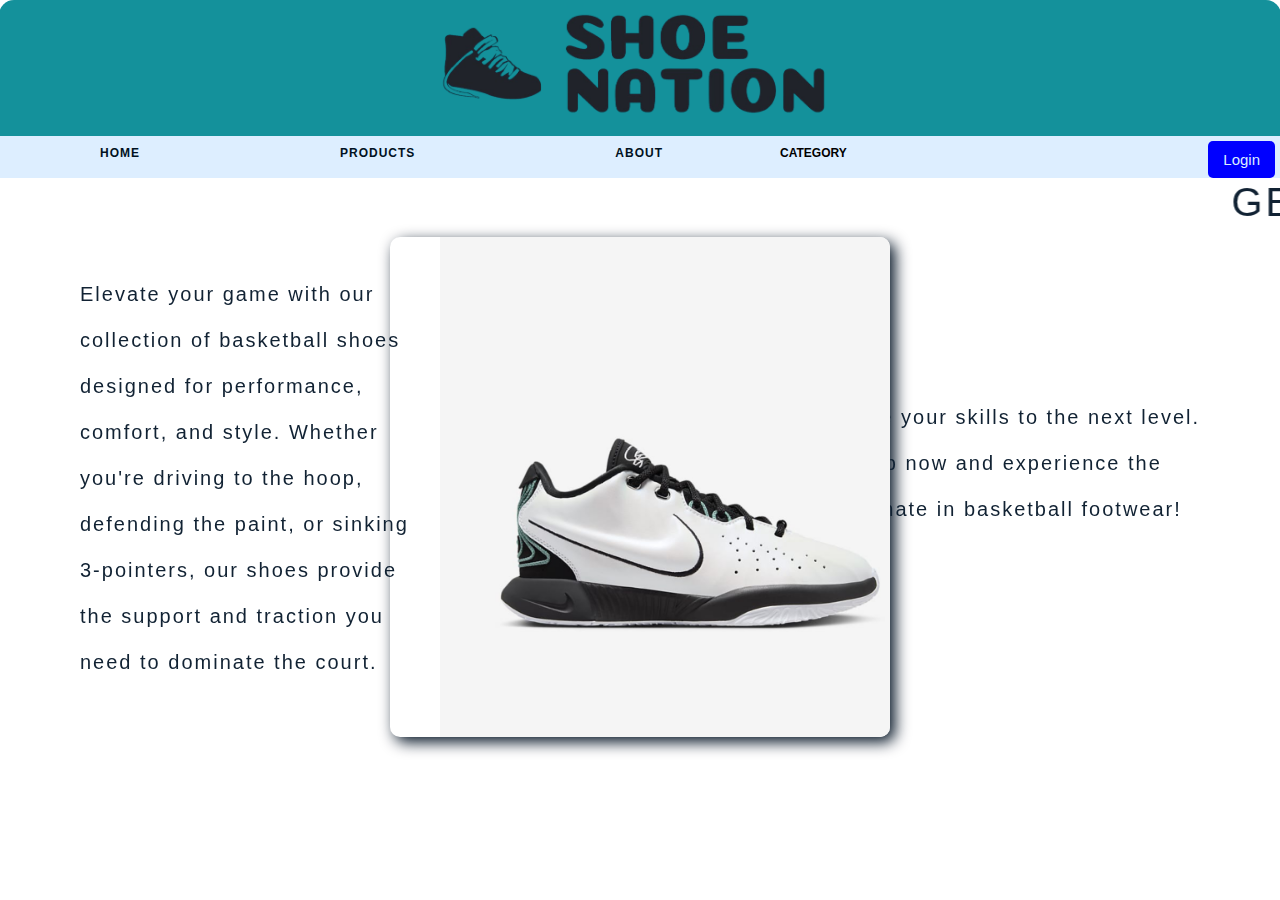
<file: index.html>
<!DOCTYPE html>
 <html lang="en">
 <head>
    <link rel="stylesheet" type="text/css" href="lab6.css">
    <title>Main</title>
 </head>
 <body>
    <div class="header">
        <div class="logo"><img src="Messenger_creation_E6A17D8A-9731-44AB-9A6C-EBCFFADF1AB1-removebg-preview.png" height="130px" ></div>
    </div>
    <div class="topnav">
        <a href="home.html">HOME</a>
        <a href="1.html">PRODUCTS</a>
        <a href="About.html">ABOUT</a>
        <div class="dropdown">
          <button class="dropbtn">CATEGORY
          <i class="fafa-caret-down"></i></button>
        <div class="dropdown-content">
          <a href="fashionshoe.html">SNEAKERS</a>
          <a href="basketballshoe.html">SPORTS SHOE</a>
        </div>
        </div>
        <label for="modal-toggle" class="open-modal">Login</label>
        <input type="checkbox" id="modal-toggle" class="modal-toggle">
        <div class="modal">
          <div class="modal-content">
            <center>
              <label for="modal-toggle" class="close">&times;</label>
              <h2>Log-in Form</h2>
              <form>
                <input type="text" id="username" name="username" required><br>
                <label for="username">Username</label><br><br><br>
                <input type="password" id="password" name="password" required><br>
                <label for="password">Password</label><br><br><br>
                <button type="submit">Submit</button><br>
                <button type="submitt" onclick="window.location.href='register.html'" style="float: right;">Register here!</button>
              </form>
            </div>
          </center>
          </div>
      </div><marquee><p class="manok">Gear up for every stride</p></marquee>
      <p class="l">Elevate your game with our<br><br>collection of basketball shoes<br><br>designed for performance,<br><br>comfort, and style. Whether<br><br>you're driving to the hoop,<br><br>defending the paint, or sinking<br><br>3-pointers, our shoes provide<br><br>the support and traction you<br><br>need to dominate the court.</p>
      <p class="r">Take your skills to the next level.<br><br>Shop now and experience the<br><br>ultimate in basketball footwear!</p>
    <div id="outerbox">
        <div id="slidebox">
            <image src="pic1.png"/>
            <image src="pic2.png"/>
            <image src="pic3.png"/>
            <image src="pic4.png"/>
            <image src="pic5.png"/>
            <image src="pic6.png"/>
            <image src="pic7.png"/>
            <image src="pic8.png"/>
            <image src="pic19.jpg"/>
            <image src="pic27.jpg"/>
        </div>
    </div>
 </body>
 </html>
</file>
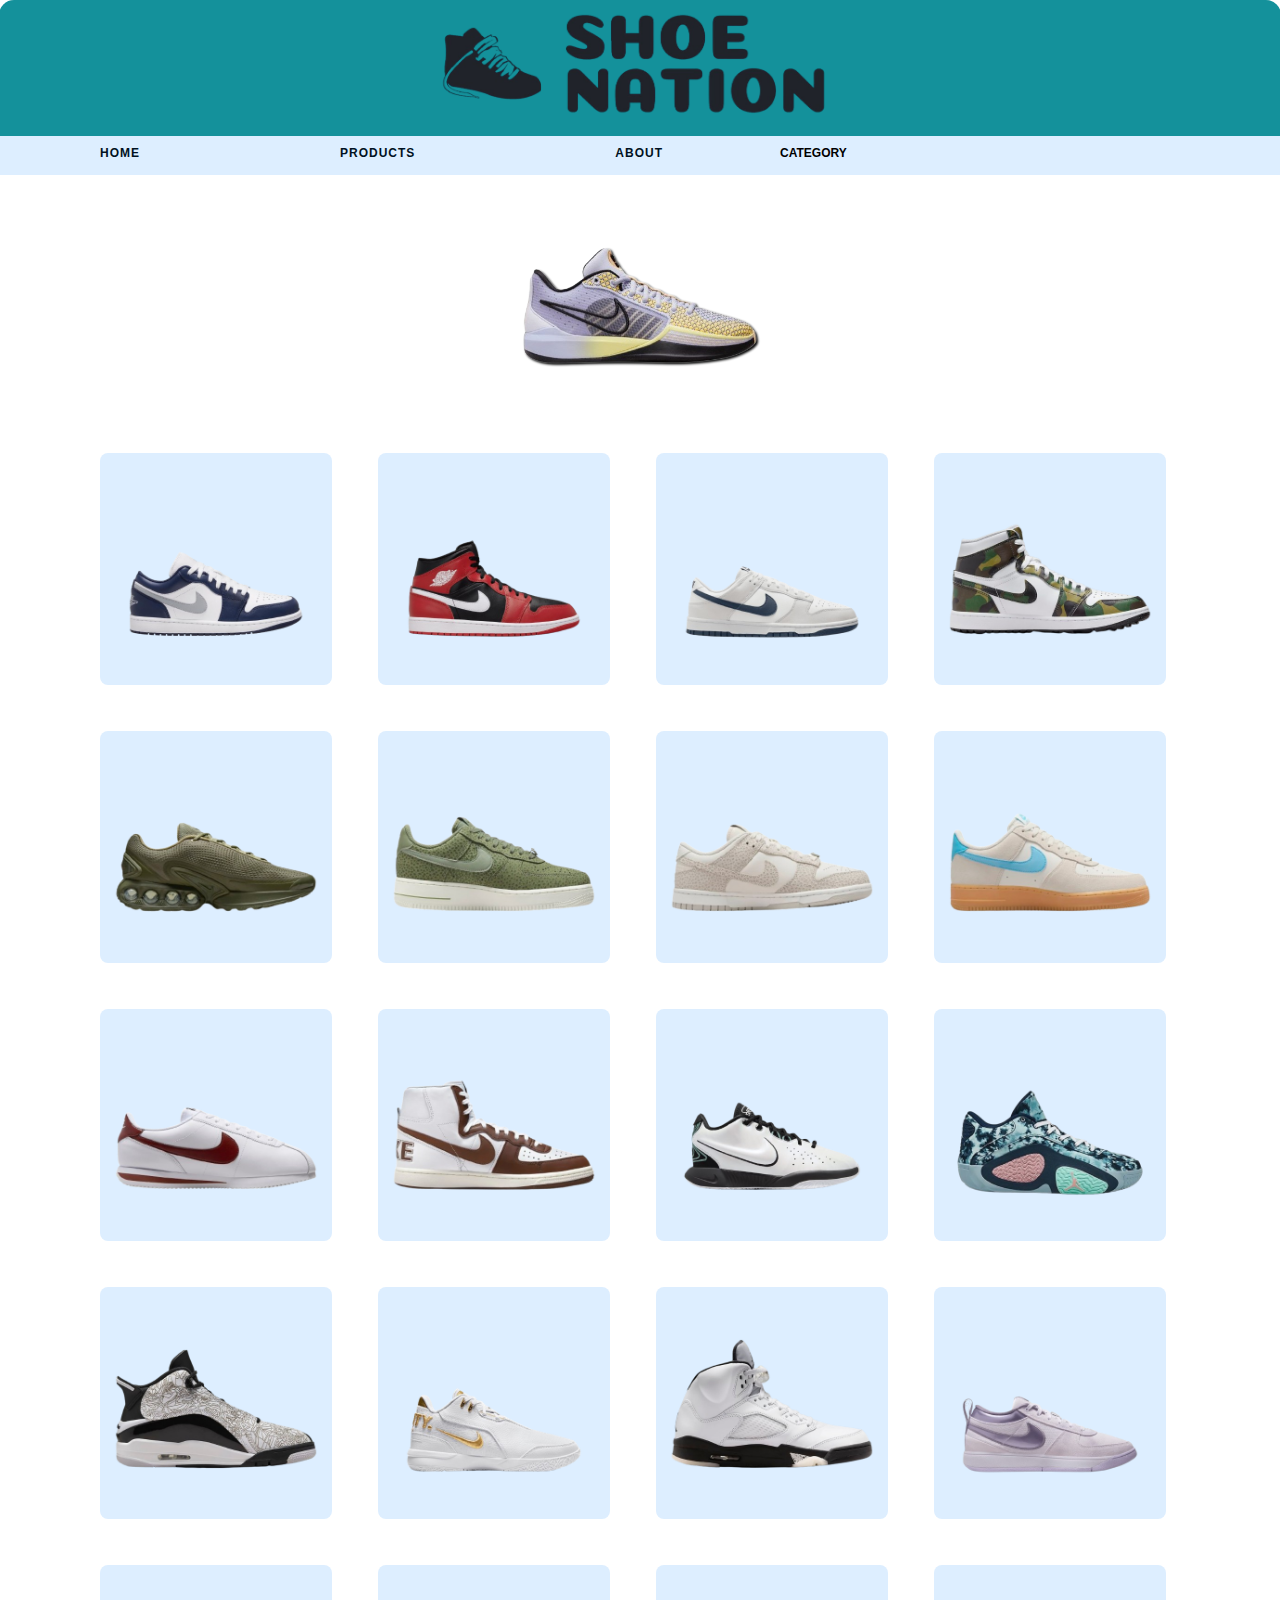
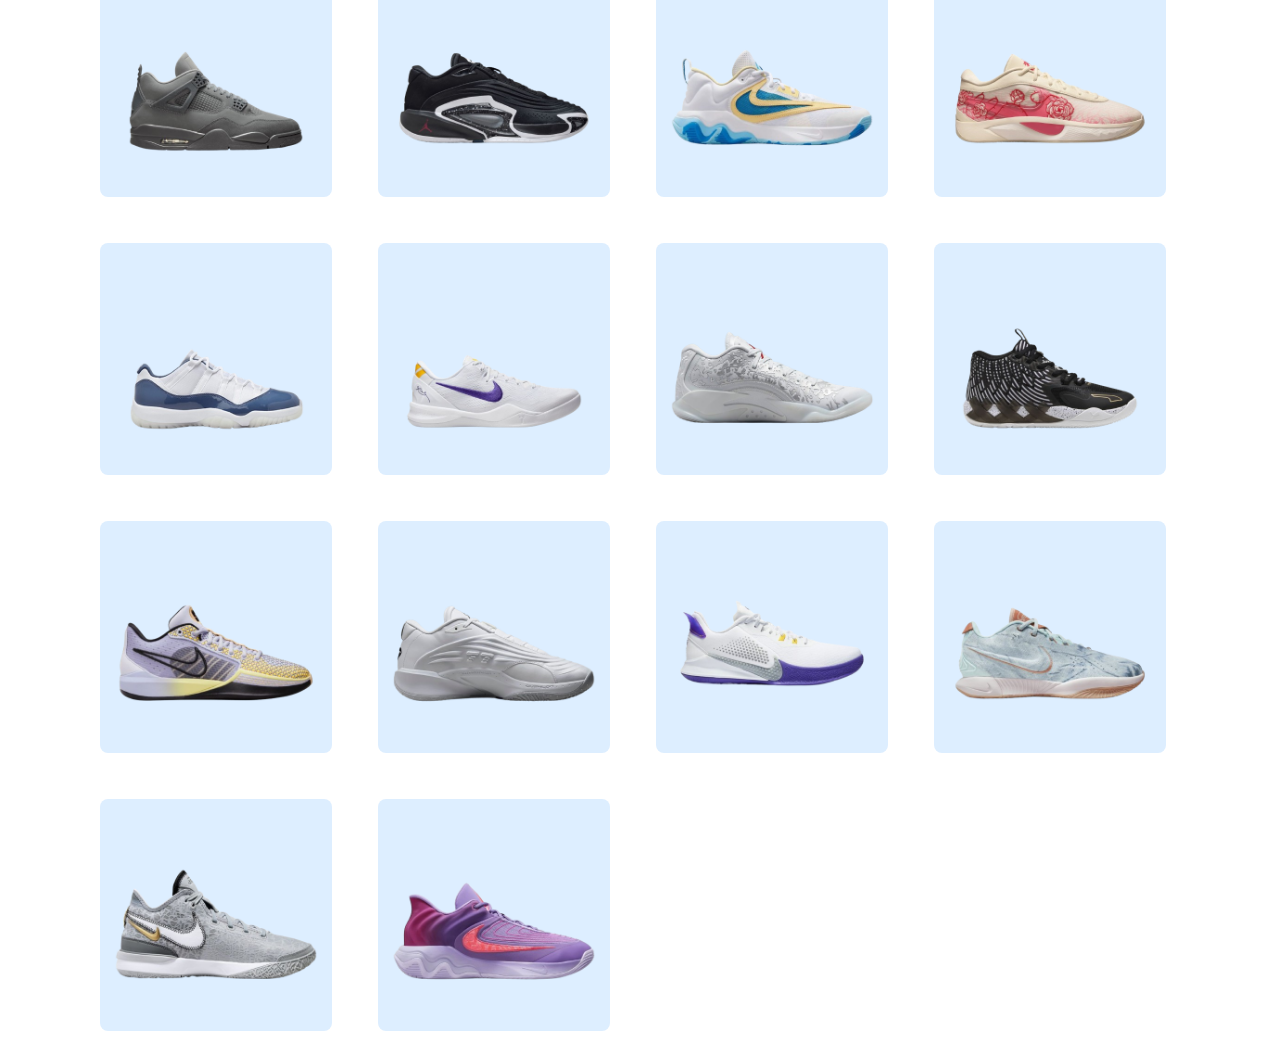
<file: 1.html>
<!DOCTYPE html>
<html lang="en">
<head>
     <meta charset="UTF-8">
     <meta name="viewport" content="width=device-width, initial-scale=1.0">
     <title>PRODUCTS</title>
     <link rel="stylesheet" type="text/css" href="lab6.css">
</head>
<body>
     <div class="header">
          <div class="logo"><img src="Messenger_creation_E6A17D8A-9731-44AB-9A6C-EBCFFADF1AB1-removebg-preview.png" height="130px" ></div>
      </div>
     <div class="topnav">
          <a href="home.html">HOME</a>
          <a href="1.html">PRODUCTS</a>
          <a href="About.html">ABOUT</a>
          <div class="dropdown">
            <button class="dropbtn">CATEGORY
            <i class="fafa-caret-down"></i></button>
          <div class="dropdown-content">
            <a href="fashionshoe.html">SNEAKERS</a>
            <a href="basketballshoe.html">SPORTS SHOE</a>
          </div>
          </div>
     </div>
     <div class="gallery"></div>
          <div class="gallery-container">
               <div class="gallery-image"><img src="1.png"></div>
               <div class="gallery-image"><img src="3.png"></div>
               <div class="gallery-image"><img src="4.png"></div>
               <div class="gallery-image"><img src="2.png"></div>
          </div>
     </div>
     <div class="thumbnail-gallery">
          <a href="2.html"><div class="thumbnail"><image src="pic11-removebg-preview.png" alt="slideshow-button"></image>
               <div class="description">Air Jordan 1 Low</div>
          </div></a>
          <a href="2.5.html"><div class="thumbnail"><image src="pic16-removebg-preview.png" alt="Thumbnail 6"></image>
               <div class="description">Air Jordan 1 Mid</div>
          </div></a>
          <a href="2.6.html"><div class="thumbnail"><image src="pic17-removebg-preview.png" alt="Thumbnail 7"></image>
               <div class="description">Nike Dunk Low Retro</div>
          </div></a>
          <a href="2.7.html"><div class="thumbnail"><image src="picc5.png" alt="Thumbnail 8"></image>
               <div class="description">Air Jordan 1 High G</div>
          </div></a>
          <a href="2.1.html"><div class="thumbnail"><image src="piccc1.png" alt="thumbnail-gallery"></image>
               <div class="description">Nike Air Max Dn</div>
          </div></a>
          <a href="2.25.html"><div class="thumbnail"><image src="piccc2.png" alt="Thumbnail 26"></image>
               <div class="description">Nike Air Force 1'07 Prremium</div>
          </div></a>
          <a href="2.29.html"><div class="thumbnail"><image src="piccc3.png" alt="Thumbnail 30"></image>
               <div class="description">Nike Dunk Low Premium</div>
          </div></a>
          <a href="2.13.html"><div class="thumbnail"><image src="piccc4.png" alt="Thumbnail 14"></image>
               <div class="description">Nike Air Force 1'07 Lv8</div>
          </div></a>
          <a href="2.3.html"><div class="thumbnail"><image src="piccc5.png" alt="Thumbnail 4"></image>
               <div class="description">Nike Cortez Leather</div>
          </div></a>
          <a href="2.4.html"><div class="thumbnail"><image src="piccc6.png" alt="Thumbnail 5"></image>
               <div class="description">Nike Terminator High</div>
          </div></a>
          <a href="2.2.html"><div class="thumbnail"><image src="pic1-removebg-preview.png" alt="thumbnail-gallery"></image>
               <div class="description">LeBron XXI 'Conchiolin'</div>
          </div></a>
          <a href="2.8.html"><div class="thumbnail"><image src="pic44-removebg-preview.png" alt="Thumbnail 9"></image>
               <div class="description">Jordan Tatum 2 GPX Denim</div>
          </div></a>
          <a href="2.9.html"><div class="thumbnail"><image src="picc4.png" alt="Thumbnail 10"></image>
               <div class="description">Air Jordan Dub Zero</div>
          </div></a>
          <a href="2.10.html"><div class="thumbnail"><image src="pic21-removebg-preview.png" alt="Thumbnail 11"></image>
               <div class="description">Lebron NXXT Gen AMPD EP'Equity'-Limited Edition</div>
          </div></a>
          <a href="2.11.html"><div class="thumbnail"><image src="picc3.png" alt="Thumbnail 12"></image>
               <div class="description">Air Jordan 5 Retro</div>
          </div></a>
          <a href="2.12.html"><div class="thumbnail"><image src="pic23-removebg-preview.png" alt="Thumbnail 13"></image>
               <div class="description">Nike Book 1</div>
          </div></a>
          <a href="2.14.html"><div class="thumbnail"><image src="pic25-removebg-preview.png" alt="Thumbnail 15"></image>
               <div class="description">Air Jordan 4 Retro SE</div>
          </div></a>
          <a href="2.15.html"><div class="thumbnail"><image src="pic26-removebg-preview.png" alt="Thumbnail 16"></image>
               <div class="description">Jordan Luka 3</div>
          </div></a>
          <a href="2.16.html"><div class="thumbnail"><image src="pic43-removebg-preview.png" alt="Thumbnail 17"></image>
               <div class="description">Giannis Immortality 3</div>
          </div></a>
          <a href="2.17.html"><div class="thumbnail"><image src="pic28-removebg-preview.png" alt="Thumbnail 18"></image>
               <div class="description">Giannis Freak 6 NRG</div>
          </div></a>
          <a href="2.18.html"><div class="thumbnail"><image src="pic29-removebg-preview.png" alt="Thumbnail 19"></image>
               <div class="description">Air Jordan 11 Retro Low</div>
          </div></a>
          <a href="2.19.html"><div class="thumbnail"><image src="pic30-removebg-preview.png" alt="Thumbnail 20"></image>
               <div class="description">Kobe 8 Proto</div>
          </div></a>
          <a href="2.20.html"><div class="thumbnail"><image src="picc2.png" alt="Thumbnail 21"></image>
               <div class="description">Zion 3 PF</div>
          </div></a>
          <a href="2.21.html"><div class="thumbnail"><image src="pic32-removebg-preview.png" alt="Thumbnail 22"></image>
               <div class="description">Puma MB.01</div>
          </div></a>
          <a href="2.22.html"><div class="thumbnail"><image src="pic33-removebg-preview.png" alt="Thumbnail 23"></image>
               <div class="description">Nike Sabrina 1</div>
          </div></a>
          <a href="2.23.html"><div class="thumbnail"><image src="picc1.png" alt="Thumbnail 24"></image>
               <div class="description">Luka 3 PF</div>
          </div></a>
          <a href="2.24.html"><div class="thumbnail"><image src="pic35-removebg-preview.png" alt="Thumbnail 25"></image>
               <div class="description">Nike Mamba Fury</div>
          </div></a>

          <a href="2.26.html"><div class="thumbnail"><image src="pic38-removebg-preview.png" alt="Thumbnail 27"></image>
               <div class="description">Nike Lebron XXI</div>
          </div></a>
          <a href="2.27.html"><div class="thumbnail"><image src="pic40-removebg-preview.png" alt="Thumbnail 28"></image>
               <div class="description">Nike Zoom LeBron NXXT Gen</div>
          </div></a>
          <a href="2.28.html"><div class="thumbnail"><image src="pic41-removebg-preview.png" alt="Thumbnail 29"></image>
               <div class="description">Giannis Immortality 4</div>
          </div></a>

     </div>
</body>
</html>
</file>
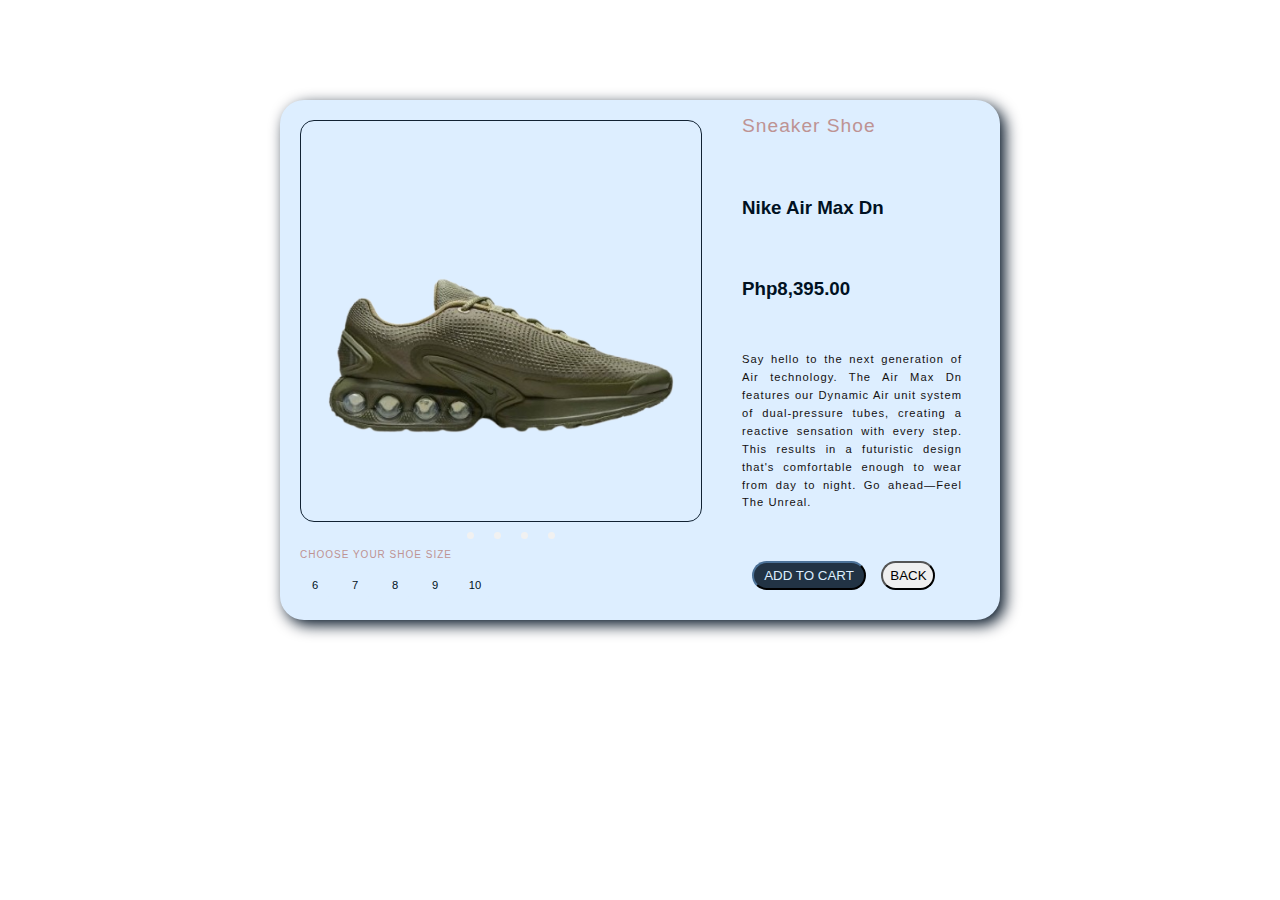
<file: 2.1.html>
<!DOCTYPE html>
<html lang="en">
<head>
     <meta charset="UTF-8">
     <meta name="viewport" content="width=device-width, initial-scale=1.0">
     <title>SHOP</title>
     <link rel="stylesheet" type="text/css" href="lab6.css">
</head>
<body>
<div class="container">
     <div class="image">
          <img alt="thumbnail-gallery" src="piccc1.png" class="imahe">
          <div class="slideshow-button">
               <span img alt="slideshow-button" src="pic11.jpg"></span>
               <span img src="pic1.png"></span>
               <span img src="pic1.png"></span>
               <span></span>
          </div>
          <p class="pick">Choose your shoe size</p>
          <div class="sizes">
               <span class="size">6</span>
               <span class="size">7</span>
               <span class="size">8</span>
               <span class="size">9</span>
               <span class="size">10</span>
          </div>
     </div>
     <div class="product">
          <p class="par2">Sneaker Shoe</p>
          <h3>Nike Air Max Dn</h3>
          <h3>Php8,395.00</h3>
          <p class="descriptions">Say hello to the next generation of Air technology. The Air Max Dn features our Dynamic Air unit system of dual-pressure tubes, creating a reactive sensation with every step. This results in a futuristic design that's comfortable enough to wear from day to night. Go ahead—Feel The Unreal.</p>
          <div class="buttons">
               <button class="add">Add to Cart</button>
               <a href="1.html"><button class="back">Back</button></a>
          </div>
     </div>
</div>
</body>
</html>
</file>
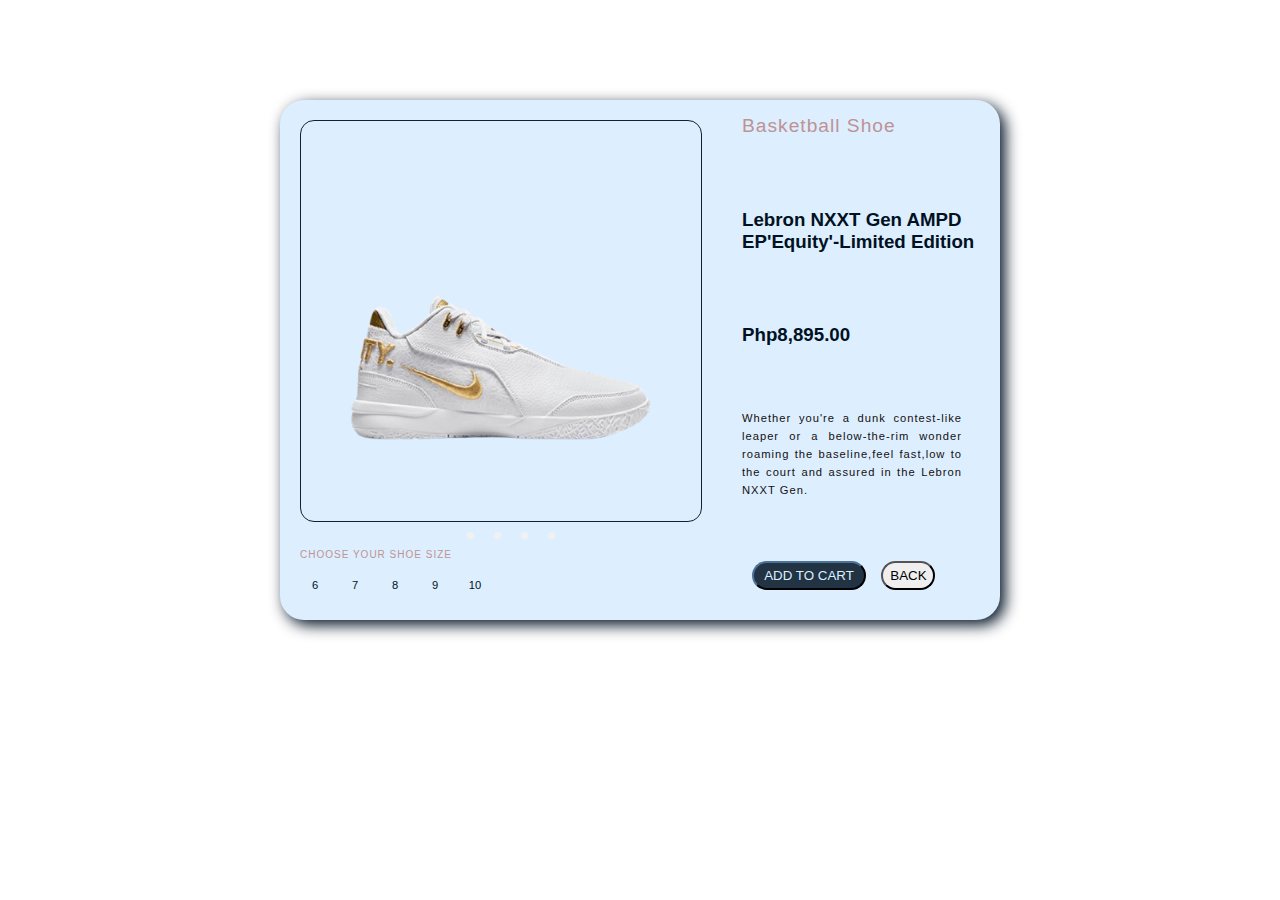
<file: 2.10.html>
<!DOCTYPE html>
<html lang="en">
<head>
     <meta charset="UTF-8">
     <meta name="viewport" content="width=device-width, initial-scale=1.0">
     <title>SHOP</title>
     <link rel="stylesheet" type="text/css" href="lab6.css">
</head>
<body>
<div class="container">
     <div class="image">
          <img alt="thumbnail-gallery" src="pic21-removebg-preview.png" class="imahe">
          <div class="slideshow-button">
               <span img alt="slideshow-button" src="pic11.jpg"></span>
               <span img src="pic1.png"></span>
               <span img src="pic1.png"></span>
               <span img src="pic1.png"></span>
          </div>
          <p class="pick">Choose your shoe size</p>
          <div class="sizes">
               <span class="size">6</span>
               <span class="size">7</span>
               <span class="size">8</span>
               <span class="size">9</span>
               <span class="size">10</span>
          </div>
     </div>
     <div class="product">
          <p class="par2">Basketball Shoe</p>
          <h3>Lebron NXXT Gen AMPD EP'Equity'-Limited Edition</h3>
          <h3>Php8,895.00</h3>
          <p class="descriptions">Whether you're a dunk contest-like leaper or a below-the-rim wonder roaming the baseline,feel fast,low to the court and assured in the Lebron NXXT Gen.</p>
          <div class="buttons">
               <button class="add">Add to Cart</button>
               <a href="1.html"><button class="back">Back</button></a>
          </div>
     </div>
</div>
</body>
</html>
</file>
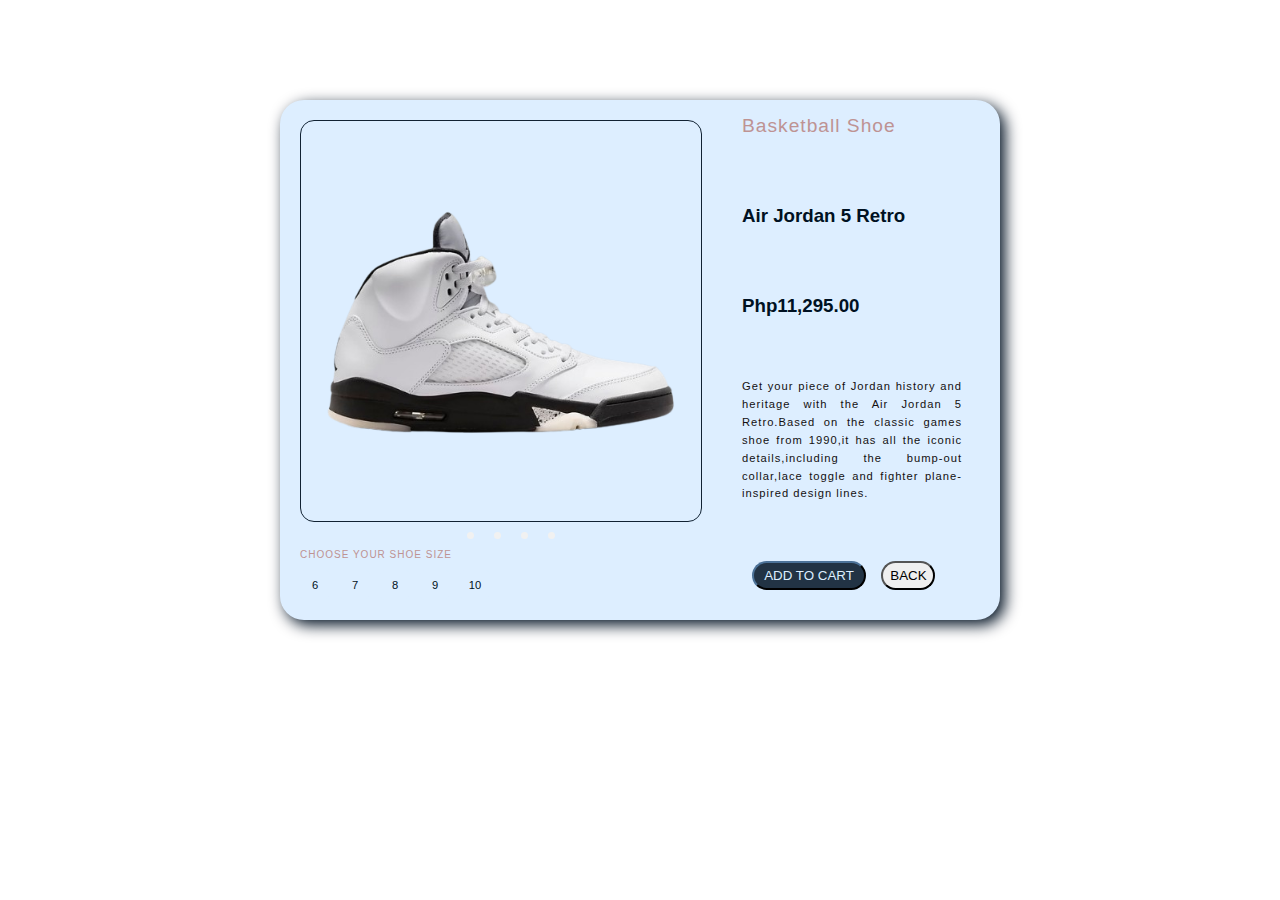
<file: 2.11.html>
<!DOCTYPE html>
<html lang="en">
<head>
     <meta charset="UTF-8">
     <meta name="viewport" content="width=device-width, initial-scale=1.0">
     <title>SHOP</title>
     <link rel="stylesheet" type="text/css" href="lab6.css">
</head>
<body>
<div class="container">
     <div class="image">
          <img alt="thumbnail-gallery" src="picc3.png" class="imahe">
          <div class="slideshow-button">
               <span></span>
               <span img src="pic1.png"></span>
               <span img src="pic1.png"></span>
               <span img src="pic1.png"></span>
          </div>
          <p class="pick">Choose your shoe size</p>
          <div class="sizes">
               <span class="size">6</span>
               <span class="size">7</span>
               <span class="size">8</span>
               <span class="size">9</span>
               <span class="size">10</span>
          </div>
     </div>
     <div class="product">
          <p class="par2">Basketball Shoe</p>
          <h3>Air Jordan 5 Retro</h3>
          <h3>Php11,295.00</h3>
          <p class="descriptions">Get your piece of Jordan history and heritage with the Air Jordan 5 Retro.Based on the classic games shoe from 1990,it has all the iconic details,including the bump-out collar,lace toggle and fighter plane-inspired design lines.</p>
          <div class="buttons">
               <button class="add">Add to Cart</button>
               <a href="1.html"><button class="back">Back</button></a>
          </div>
     </div>
</div>
</body>
</html>
</file>
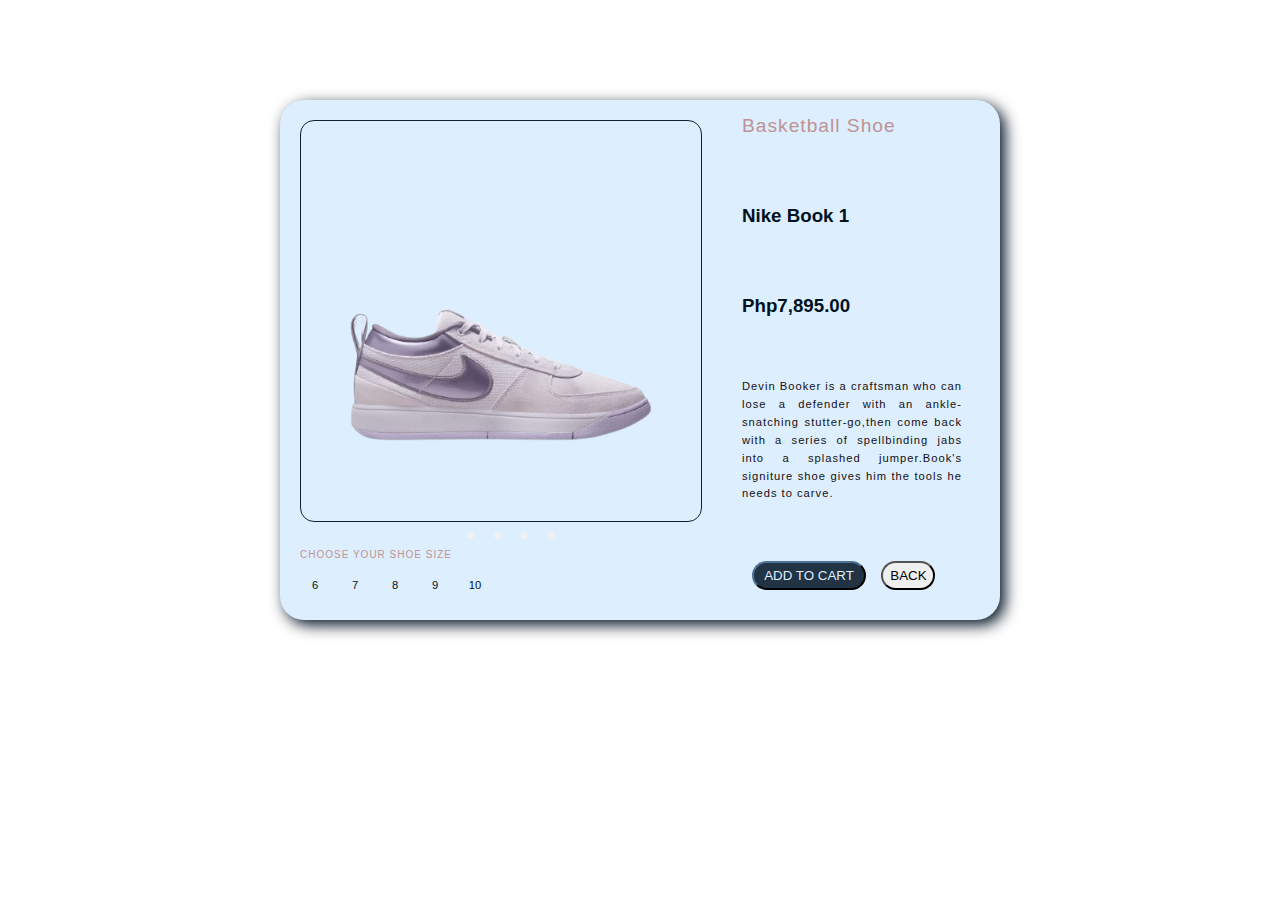
<file: 2.12.html>
<!DOCTYPE html>
<html lang="en">
<head>
     <meta charset="UTF-8">
     <meta name="viewport" content="width=device-width, initial-scale=1.0">
     <title>SHOP</title>
     <link rel="stylesheet" type="text/css" href="lab6.css">
</head>
<body>
<div class="container">
     <div class="image">
          <img alt="thumbnail-gallery" src="pic23-removebg-preview.png" class="imahe">
          <div class="slideshow-button">
               <span img alt="slideshow-button" src="pic11.jpg"></span>
               <span img src="pic1.png"></span>
               <span img src="pic1.png"></span>
               <span img src="pic1.png"></span>
          </div>
          <p class="pick">Choose your shoe size</p>
          <div class="sizes">
               <span class="size">6</span>
               <span class="size">7</span>
               <span class="size">8</span>
               <span class="size">9</span>
               <span class="size">10</span>
          </div>
     </div>
     <div class="product">
          <p class="par2">Basketball Shoe</p>
          <h3>Nike Book 1</h3>
          <h3>Php7,895.00</h3>
          <p class="descriptions">Devin Booker is a craftsman who can lose a defender with an ankle-snatching stutter-go,then come back with a series of spellbinding jabs into a splashed jumper.Book's signiture shoe gives him the tools he needs to carve.</p>
          <div class="buttons">
               <button class="add">Add to Cart</button>
               <a href="1.html"><button class="back">Back</button></a>
          </div>
     </div>
</div>
</body>
</html>
</file>
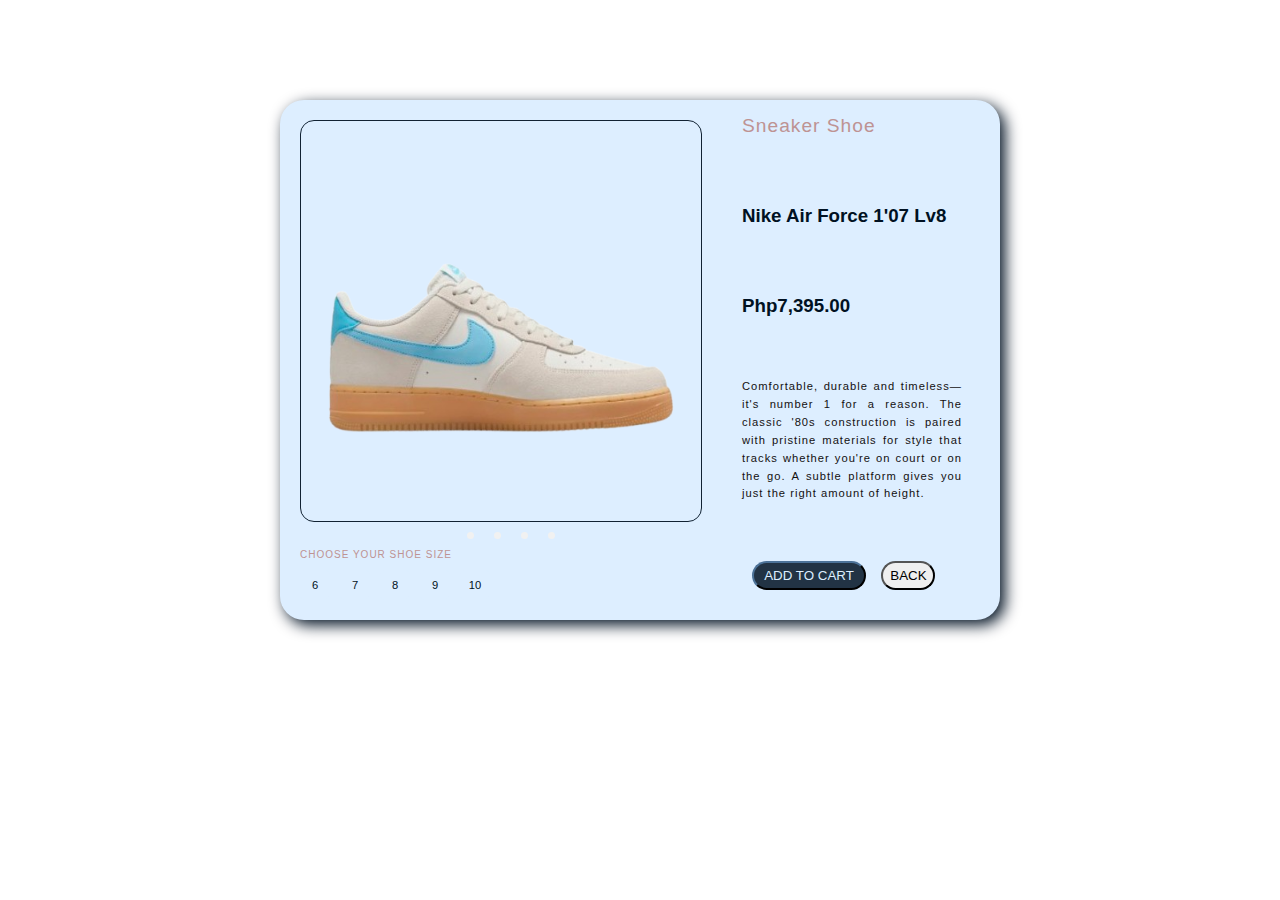
<file: 2.13.html>
<!DOCTYPE html>
<html lang="en">
<head>
     <meta charset="UTF-8">
     <meta name="viewport" content="width=device-width, initial-scale=1.0">
     <title>SHOP</title>
     <link rel="stylesheet" type="text/css" href="lab6.css">
</head>
<body>
<div class="container">
     <div class="image">
          <img alt="thumbnail-gallery" src="piccc4.png" class="imahe">
          <div class="slideshow-button">
               <span img alt="slideshow-button" src="pic11.jpg"></span>
               <span img src="pic1.png"></span>
               <span img src="pic1.png"></span>
               <span img src="pic1.png"></span>
          </div>
          <p class="pick">Choose your shoe size</p>
          <div class="sizes">
               <span class="size">6</span>
               <span class="size">7</span>
               <span class="size">8</span>
               <span class="size">9</span>
               <span class="size">10</span>
          </div>
     </div>
     <div class="product">
          <p class="par2">Sneaker Shoe</p>
          <h3>Nike Air Force 1'07 Lv8</h3>
          <h3>Php7,395.00</h3>
          <p class="descriptions">Comfortable, durable and timeless—it's number 1 for a reason. The classic '80s construction is paired with pristine materials for style that tracks whether you're on court or on the go. A subtle platform gives you just the right amount of height.</p>
          <div class="buttons">
               <button class="add">Add to Cart</button>
               <a href="1.html"><button class="back">Back</button></a>
          </div>
     </div>
</div>
</body>
</html>
</file>
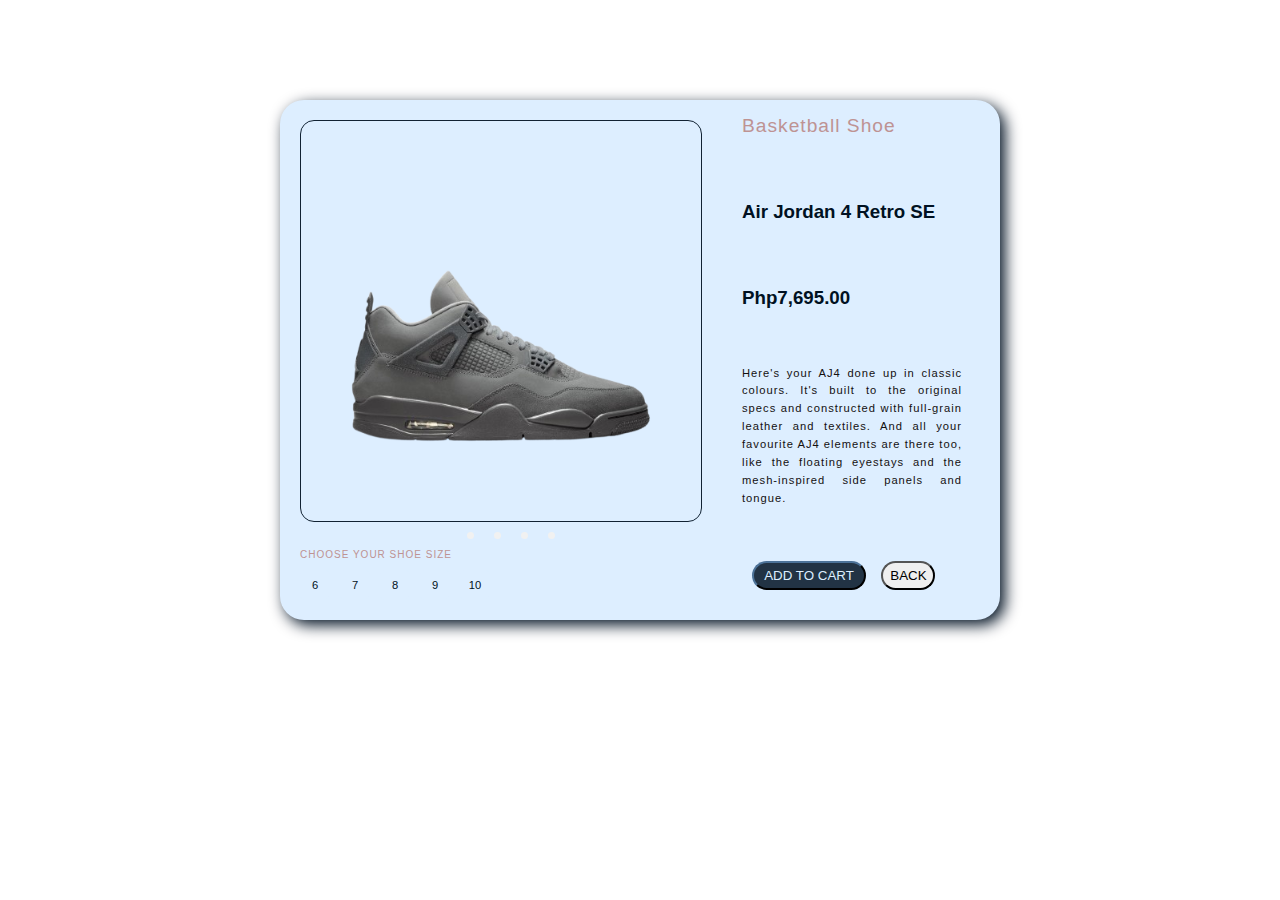
<file: 2.14.html>
<!DOCTYPE html>
<html lang="en">
<head>
     <meta charset="UTF-8">
     <meta name="viewport" content="width=device-width, initial-scale=1.0">
     <title>SHOP</title>
     <link rel="stylesheet" type="text/css" href="lab6.css">
</head>
<body>
<div class="container">
     <div class="image">
          <img alt="thumbnail-gallery" src="pic25-removebg-preview.png" class="imahe">
          <div class="slideshow-button">
               <span img alt="slideshow-button" src="pic11.jpg"></span>
               <span img src="pic1.png"></span>
               <span img src="pic1.png"></span>
               <span img src="pic1.png"></span>
          </div>
          <p class="pick">Choose your shoe size</p>
          <div class="sizes">
               <span class="size">6</span>
               <span class="size">7</span>
               <span class="size">8</span>
               <span class="size">9</span>
               <span class="size">10</span>
          </div>
     </div>
     <div class="product">
          <p class="par2">Basketball Shoe</p>
          <h3>Air Jordan 4 Retro SE</h3>
          <h3>Php7,695.00</h3>
          <p class="descriptions">Here's your AJ4 done up in classic colours. It's built to the original specs and constructed with full-grain leather and textiles. And all your favourite AJ4 elements are there too, like the floating eyestays and the mesh-inspired side panels and tongue.</p>
          <div class="buttons">
               <button class="add">Add to Cart</button>
               <a href="1.html"><button class="back">Back</button></a>
          </div>
     </div>
</div>
</body>
</html>
</file>
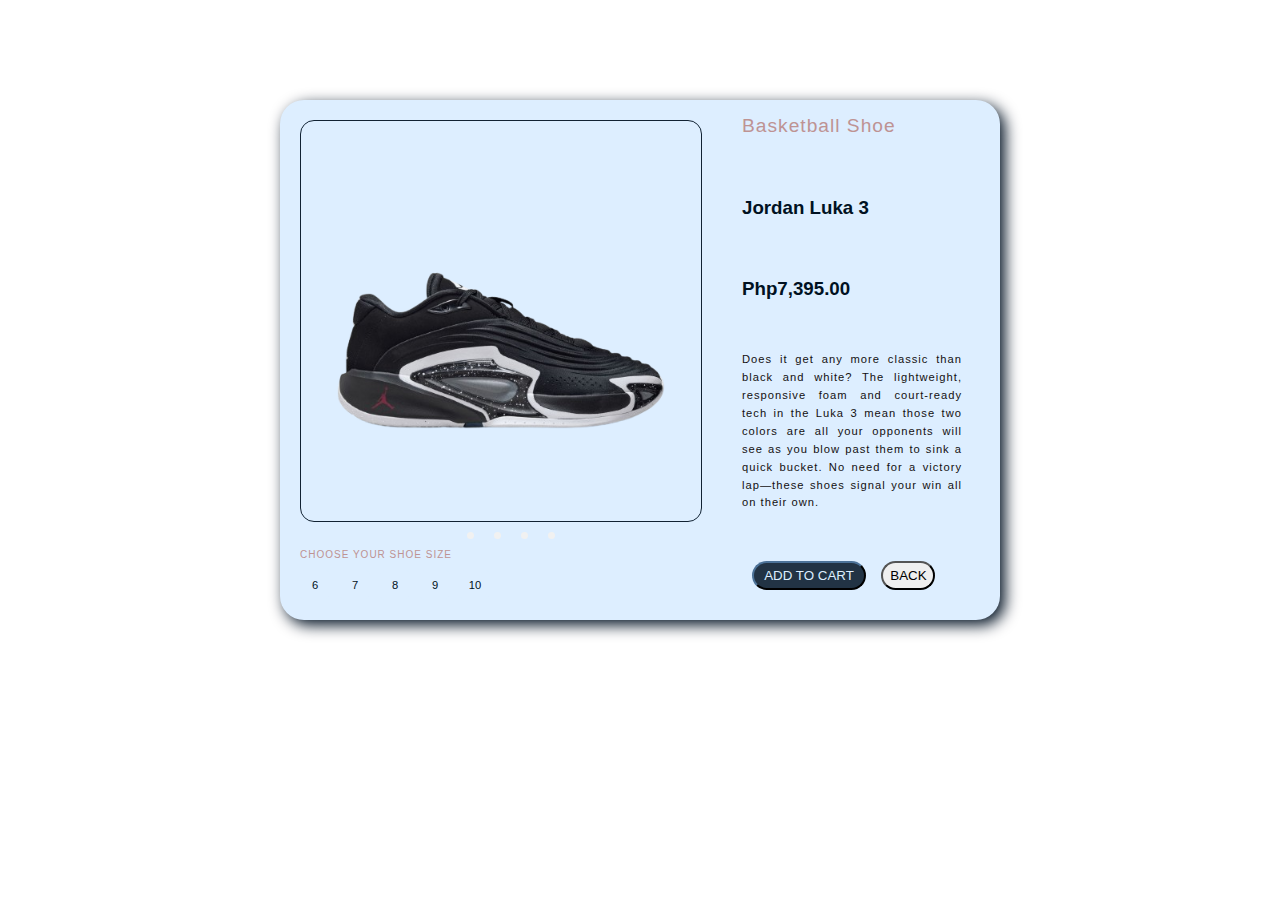
<file: 2.15.html>
<!DOCTYPE html>
<html lang="en">
<head>
     <meta charset="UTF-8">
     <meta name="viewport" content="width=device-width, initial-scale=1.0">
     <title>SHOP</title>
     <link rel="stylesheet" type="text/css" href="lab6.css">
</head>
<body>
<div class="container">
     <div class="image">
          <img alt="thumbnail-gallery" src="pic26-removebg-preview.png" class="imahe">
          <div class="slideshow-button">
               <span img alt="slideshow-button" src="pic11.jpg"></span>
               <span img src="pic1.png"></span>
               <span img src="pic1.png"></span>
               <span img src="pic1.png"></span>
          </div>
          <p class="pick">Choose your shoe size</p>
          <div class="sizes">
               <span class="size">6</span>
               <span class="size">7</span>
               <span class="size">8</span>
               <span class="size">9</span>
               <span class="size">10</span>
          </div>
     </div>
     <div class="product">
          <p class="par2">Basketball Shoe</p>
          <h3>Jordan Luka 3</h3>
          <h3>Php7,395.00</h3>
          <p class="descriptions">Does it get any more classic than black and white? The lightweight, responsive foam and court-ready tech in the Luka 3 mean those two colors are all your opponents will see as you blow past them to sink a quick bucket. No need for a victory lap—these shoes signal your win all on their own.</p>
          <div class="buttons">
               <button class="add">Add to Cart</button>
               <a href="1.html"><button class="back">Back</button></a>
          </div>
     </div>
</div>
</body>
</html>
</file>
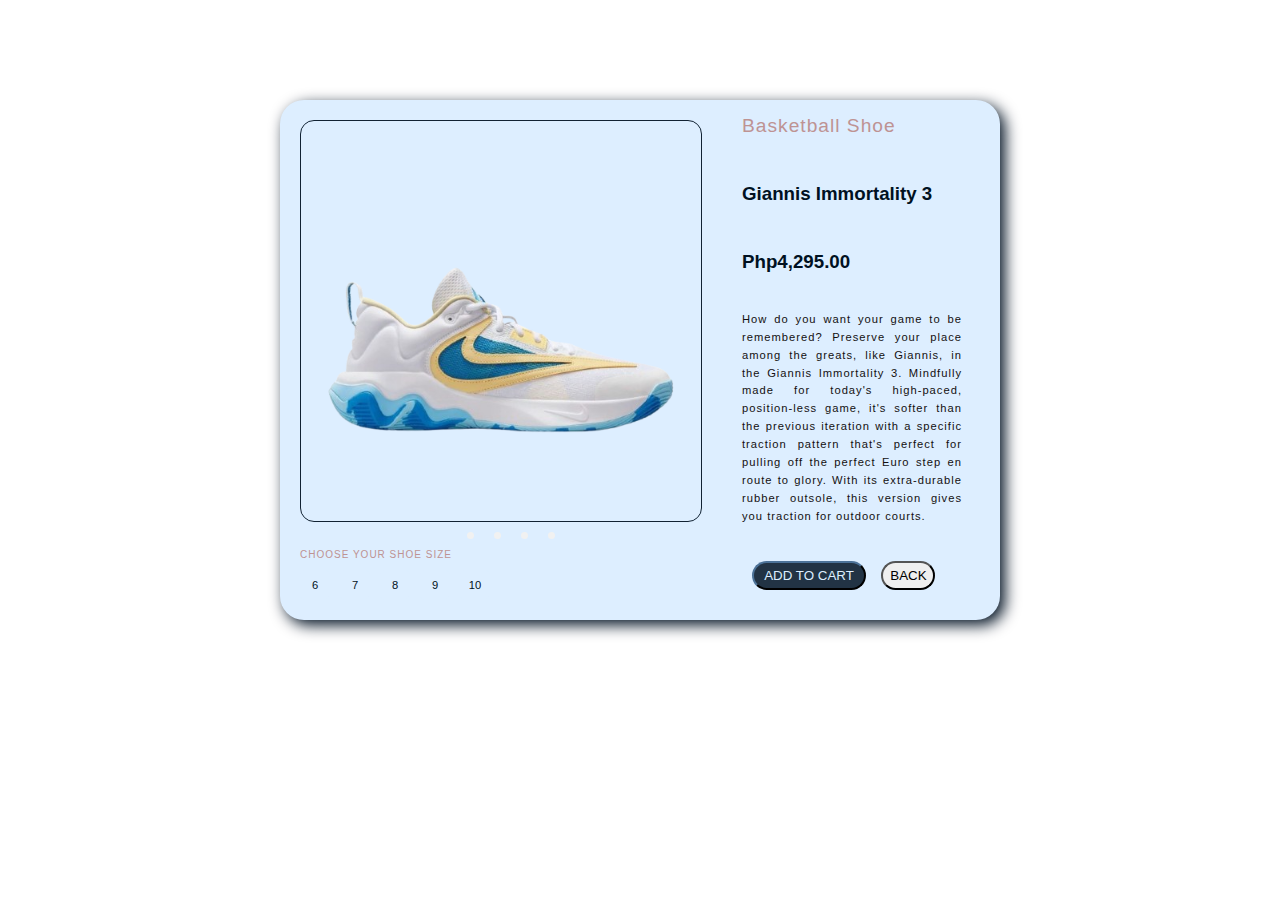
<file: 2.16.html>
<!DOCTYPE html>
<html lang="en">
<head>
     <meta charset="UTF-8">
     <meta name="viewport" content="width=device-width, initial-scale=1.0">
     <title>SHOP</title>
     <link rel="stylesheet" type="text/css" href="lab6.css">
</head>
<body>
<div class="container">
     <div class="image">
          <img alt="thumbnail-gallery" src="pic43-removebg-preview.png" class="imahe">
          <div class="slideshow-button">
               <span img alt="slideshow-button" src="pic11.jpg"></span>
               <span img src="pic1.png"></span>
               <span img src="pic1.png"></span>
               <span img src="pic1.png"></span>
          </div>
          <p class="pick">Choose your shoe size</p>
          <div class="sizes">
               <span class="size">6</span>
               <span class="size">7</span>
               <span class="size">8</span>
               <span class="size">9</span>
               <span class="size">10</span>
          </div>
     </div>
     <div class="product">
          <p class="par2">Basketball Shoe</p>
          <h3>Giannis Immortality 3</h3>
          <h3>Php4,295.00</h3>
          <p class="descriptions">How do you want your game to be remembered? Preserve your place among the greats, like Giannis, in the Giannis Immortality 3. Mindfully made for today's high-paced, position-less game, it's softer than the previous iteration with a specific traction pattern that's perfect for pulling off the perfect Euro step en route to glory. With its extra-durable rubber outsole, this version gives you traction for outdoor courts.</p>
          <div class="buttons">
               <button class="add">Add to Cart</button>
               <a href="1.html"><button class="back">Back</button></a>
          </div>
     </div>
</div>
</body>
</html>
</file>
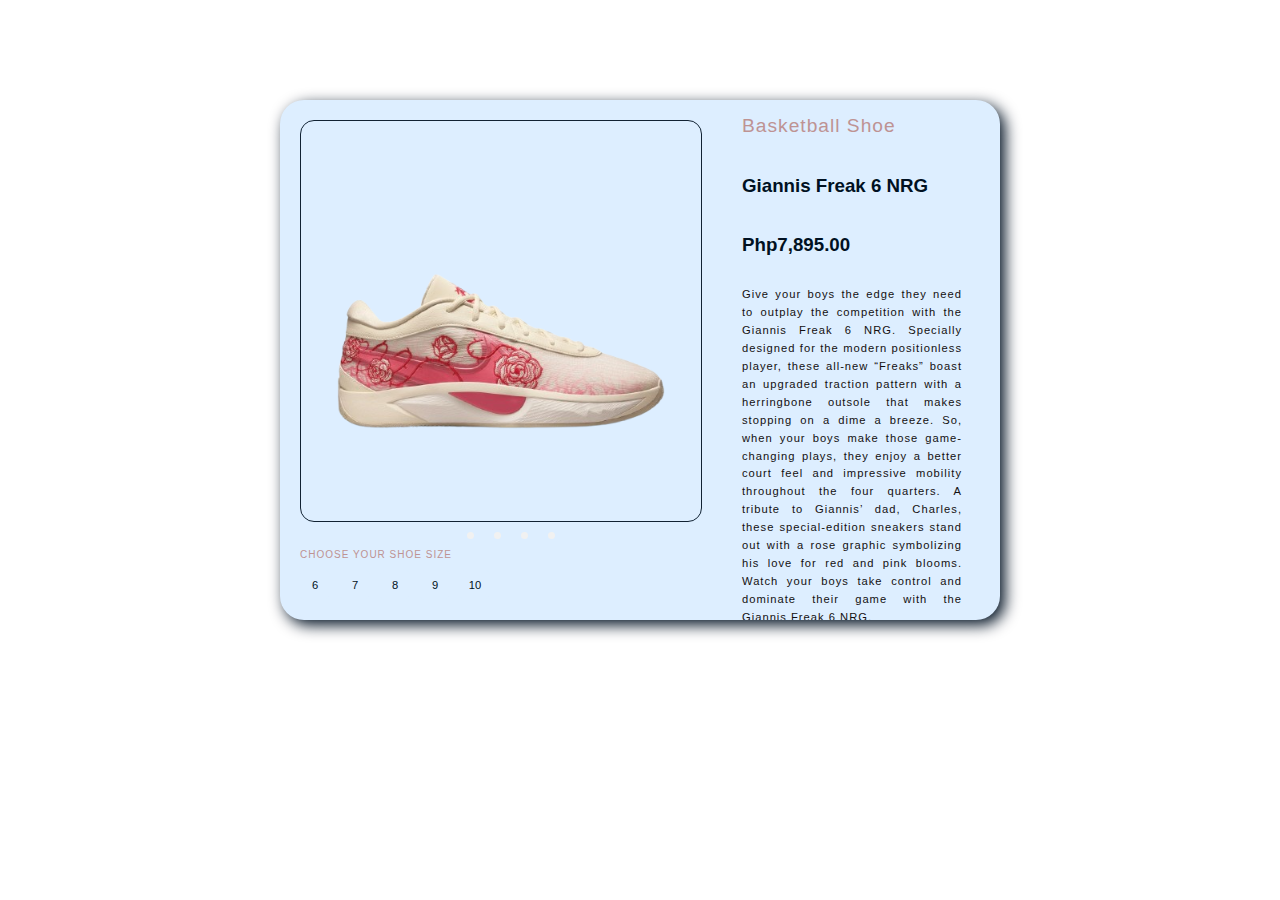
<file: 2.17.html>
<!DOCTYPE html>
<html lang="en">
<head>
     <meta charset="UTF-8">
     <meta name="viewport" content="width=device-width, initial-scale=1.0">
     <title>SHOP</title>
     <link rel="stylesheet" type="text/css" href="lab6.css">
</head>
<body>
<div class="container">
     <div class="image">
          <img alt="thumbnail-gallery" src="pic28-removebg-preview.png" class="imahe">
          <div class="slideshow-button">
               <span img alt="slideshow-button" src="pic11.jpg"></span>
               <span img src="pic1.png"></span>
               <span img src="pic1.png"></span>
               <span img src="pic1.png"></span>
          </div>
          <p class="pick">Choose your shoe size</p>
          <div class="sizes">
               <span class="size">6</span>
               <span class="size">7</span>
               <span class="size">8</span>
               <span class="size">9</span>
               <span class="size">10</span>
          </div>
     </div>
     <div class="product">
          <p class="par2">Basketball Shoe</p>
          <h3>Giannis Freak 6 NRG</h3>
          <h3>Php7,895.00</h3>
          <p class="descriptions">Give your boys the edge they need to outplay the competition with the Giannis Freak 6 NRG. Specially designed for the modern positionless player, these all-new “Freaks” boast an upgraded traction pattern with a herringbone outsole that makes stopping on a dime a breeze. So, when your boys make those game-changing plays, they enjoy a better court feel and impressive mobility throughout the four quarters. A tribute to Giannis’ dad, Charles, these special-edition sneakers stand out with a rose graphic symbolizing his love for red and pink blooms. Watch your boys take control and dominate their game with the Giannis Freak 6 NRG.</p>
          <div class="buttons">
               <button class="add">Add to Cart</button>
               <a href="1.html"><button class="back">Back</button></a>
          </div>
     </div>
</div>
</body>
</html>
</file>
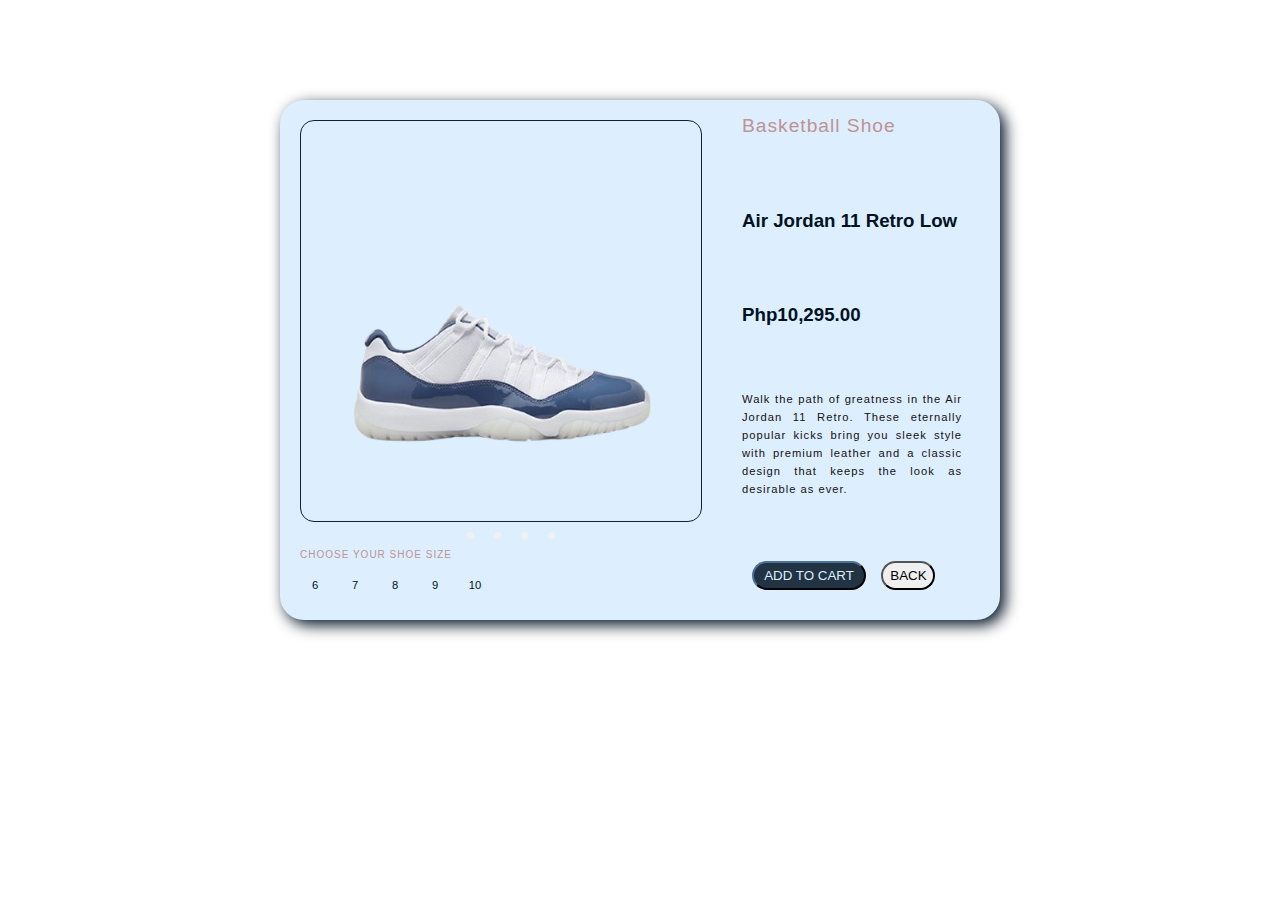
<file: 2.18.html>
<!DOCTYPE html>
<html lang="en">
<head>
     <meta charset="UTF-8">
     <meta name="viewport" content="width=device-width, initial-scale=1.0">
     <title>SHOP</title>
     <link rel="stylesheet" type="text/css" href="lab6.css">
</head>
<body>
<div class="container">
     <div class="image">
          <img alt="thumbnail-gallery" src="pic29-removebg-preview.png" class="imahe">
          <div class="slideshow-button">
               <span img alt="slideshow-button" src="pic11.jpg"></span>
               <span img src="pic1.png"></span>
               <span img src="pic1.png"></span>
               <span img src="pic1.png"></span>
          </div>
          <p class="pick">Choose your shoe size</p>
          <div class="sizes">
               <span class="size">6</span>
               <span class="size">7</span>
               <span class="size">8</span>
               <span class="size">9</span>
               <span class="size">10</span>
          </div>
     </div>
     <div class="product">
          <p class="par2">Basketball Shoe</p>
          <h3>Air Jordan 11 Retro Low</h3>
          <h3>Php10,295.00</h3>
          <p class="descriptions">Walk the path of greatness in the Air Jordan 11 Retro. These eternally popular kicks bring you sleek style with premium leather and a classic design that keeps the look as desirable as ever.</p>
          <div class="buttons">
               <button class="add">Add to Cart</button>
               <a href="1.html"><button class="back">Back</button></a>
          </div>
     </div>
</div>
</body>
</html>
</file>
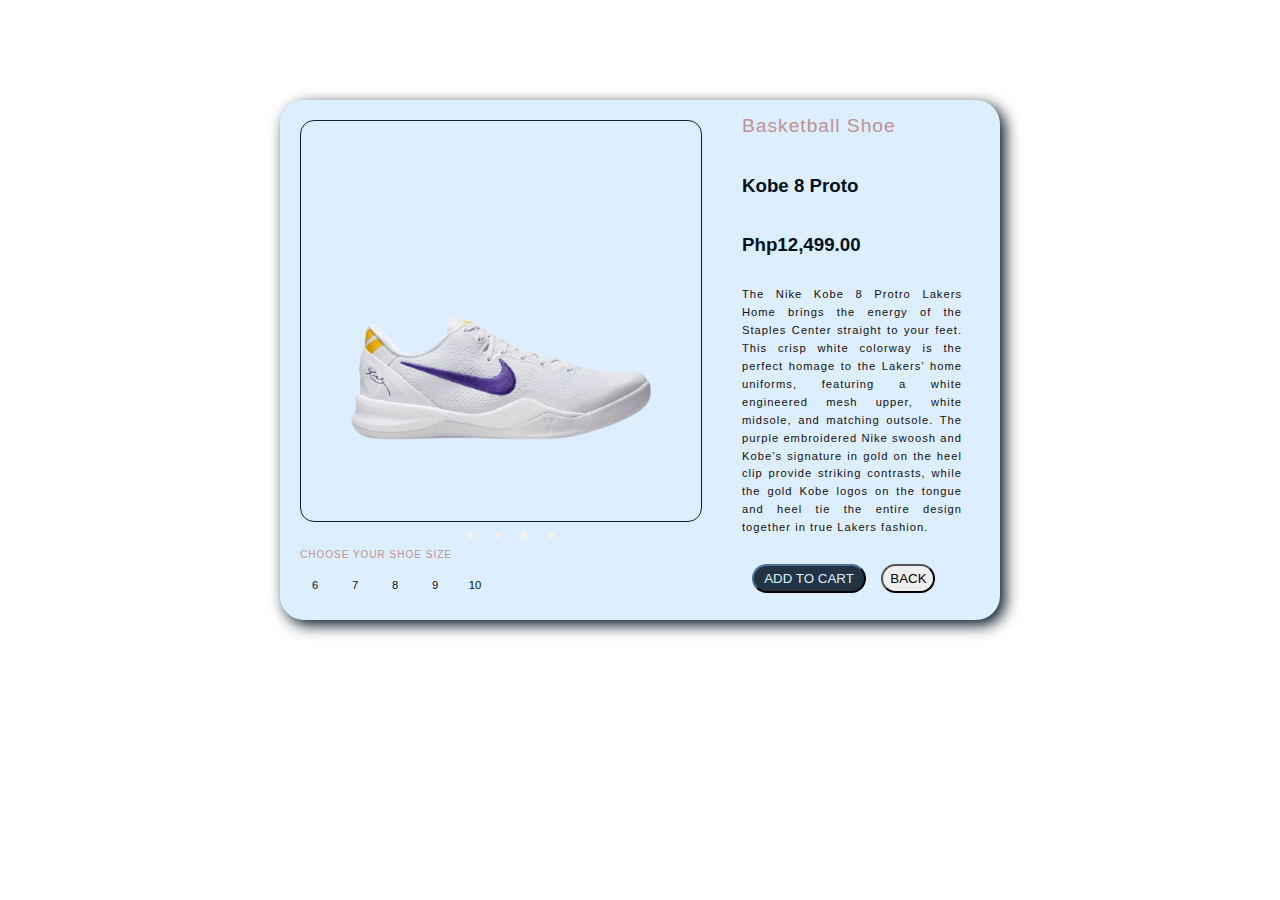
<file: 2.19.html>
<!DOCTYPE html>
<html lang="en">
<head>
     <meta charset="UTF-8">
     <meta name="viewport" content="width=device-width, initial-scale=1.0">
     <title>SHOP</title>
     <link rel="stylesheet" type="text/css" href="lab6.css">
</head>
<body>
<div class="container">
     <div class="image">
          <img alt="thumbnail-gallery" src="pic30-removebg-preview.png" class="imahe">
          <div class="slideshow-button">
               <span img alt="slideshow-button" src="pic11.jpg"></span>
               <span img src="pic1.png"></span>
               <span img src="pic1.png"></span>
               <span img src="pic1.png"></span>
          </div>
          <p class="pick">Choose your shoe size</p>
          <div class="sizes">
               <span class="size">6</span>
               <span class="size">7</span>
               <span class="size">8</span>
               <span class="size">9</span>
               <span class="size">10</span>
          </div>
     </div>
     <div class="product">
          <p class="par2">Basketball Shoe</p>
          <h3>Kobe 8 Proto</h3>
          <h3>Php12,499.00</h3>
          <p class="descriptions">The Nike Kobe 8 Protro Lakers Home brings the energy of the Staples Center straight to your feet. This crisp white colorway is the perfect homage to the Lakers’ home uniforms, featuring a white engineered mesh upper, white midsole, and matching outsole. The purple embroidered Nike swoosh and Kobe’s signature in gold on the heel clip provide striking contrasts, while the gold Kobe logos on the tongue and heel tie the entire design together in true Lakers fashion.</p>
          <div class="buttons">
               <button class="add">Add to Cart</button>
               <a href="1.html"><button class="back">Back</button></a>
          </div>
     </div>
</div>
</body>
</html>
</file>
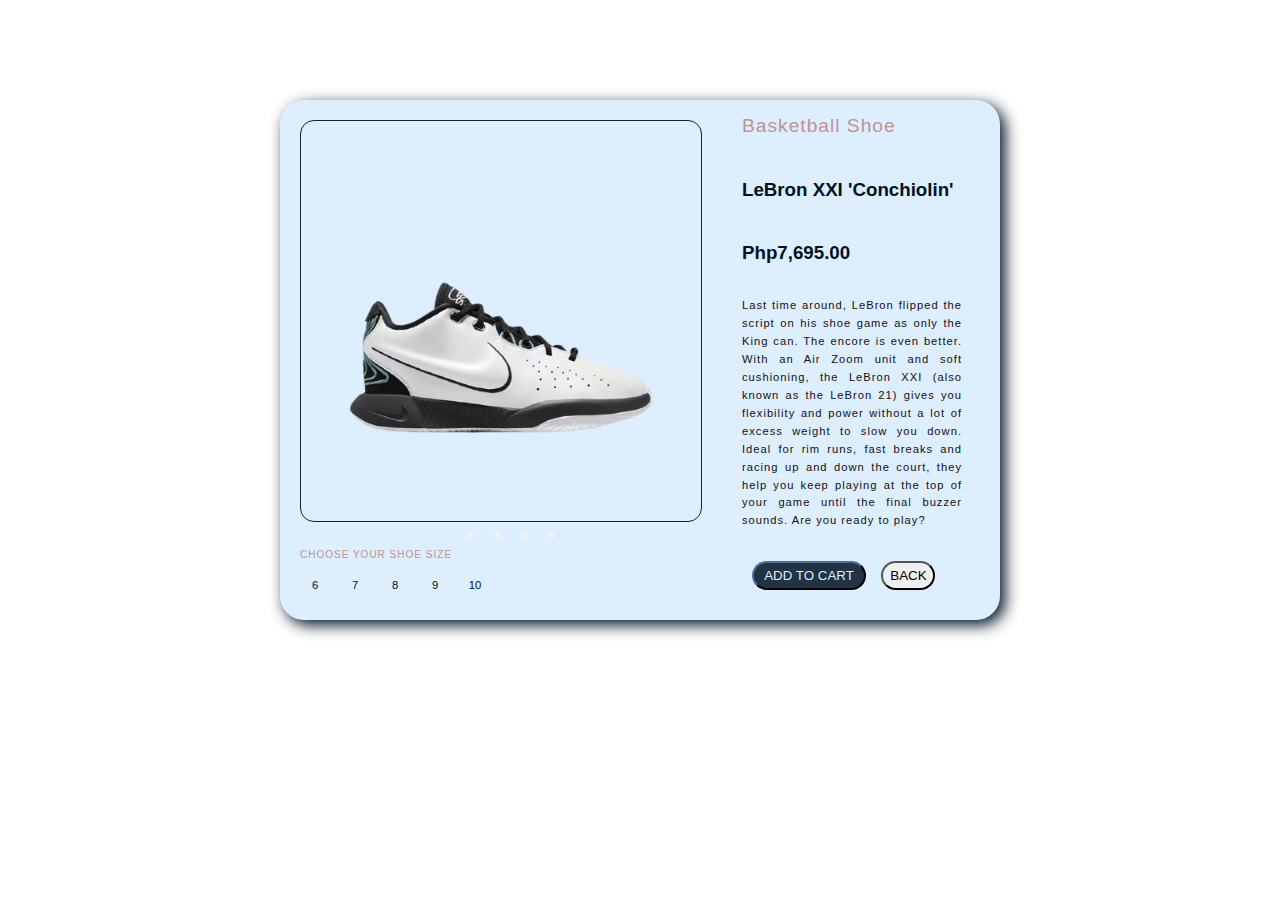
<file: 2.2.html>
<!DOCTYPE html>
<html lang="en">
<head>
     <meta charset="UTF-8">
     <meta name="viewport" content="width=device-width, initial-scale=1.0">
     <title>SHOP</title>
     <link rel="stylesheet" type="text/css" href="lab6.css">
</head>
<body>
<div class="container">
     <div class="image">
          <img alt="thumbnail-gallery" src="pic1-removebg-preview.png" class="imahe">
          <div class="slideshow-button">
               <span img alt="slideshow-button" src="pic1-removebg-preview.png"></span>
               <span img src="pic1.png"></span>
               <span img src="pic1.png"></span>
               <span img src="pic1.png"></span>
          </div>
          <p class="pick">Choose your shoe size</p>
          <div class="sizes">
               <span class="size">6</span>
               <span class="size">7</span>
               <span class="size">8</span>
               <span class="size">9</span>
               <span class="size">10</span>
          </div>
     </div>
     <div class="product">
          <p class="par2">Basketball Shoe</p>
          <h3>LeBron XXI 'Conchiolin'</h3>
          <h3>Php7,695.00</h3>
          <p class="descriptions">Last time around, LeBron flipped the script on his shoe game as only the King can. The encore is even better. With an Air Zoom unit and soft cushioning, the LeBron XXI (also known as the LeBron 21) gives you flexibility and power without a lot of excess weight to slow you down. Ideal for rim runs, fast breaks and racing up and down the court, they help you keep playing at the top of your game until the final buzzer sounds. Are you ready to play?</p>
          <div class="buttons">
               <button class="add">Add to Cart</button>
               <a href="1.html"><button class="back">Back</button></a>
          </div>
     </div>
</div>
</body>
</html>
</file>
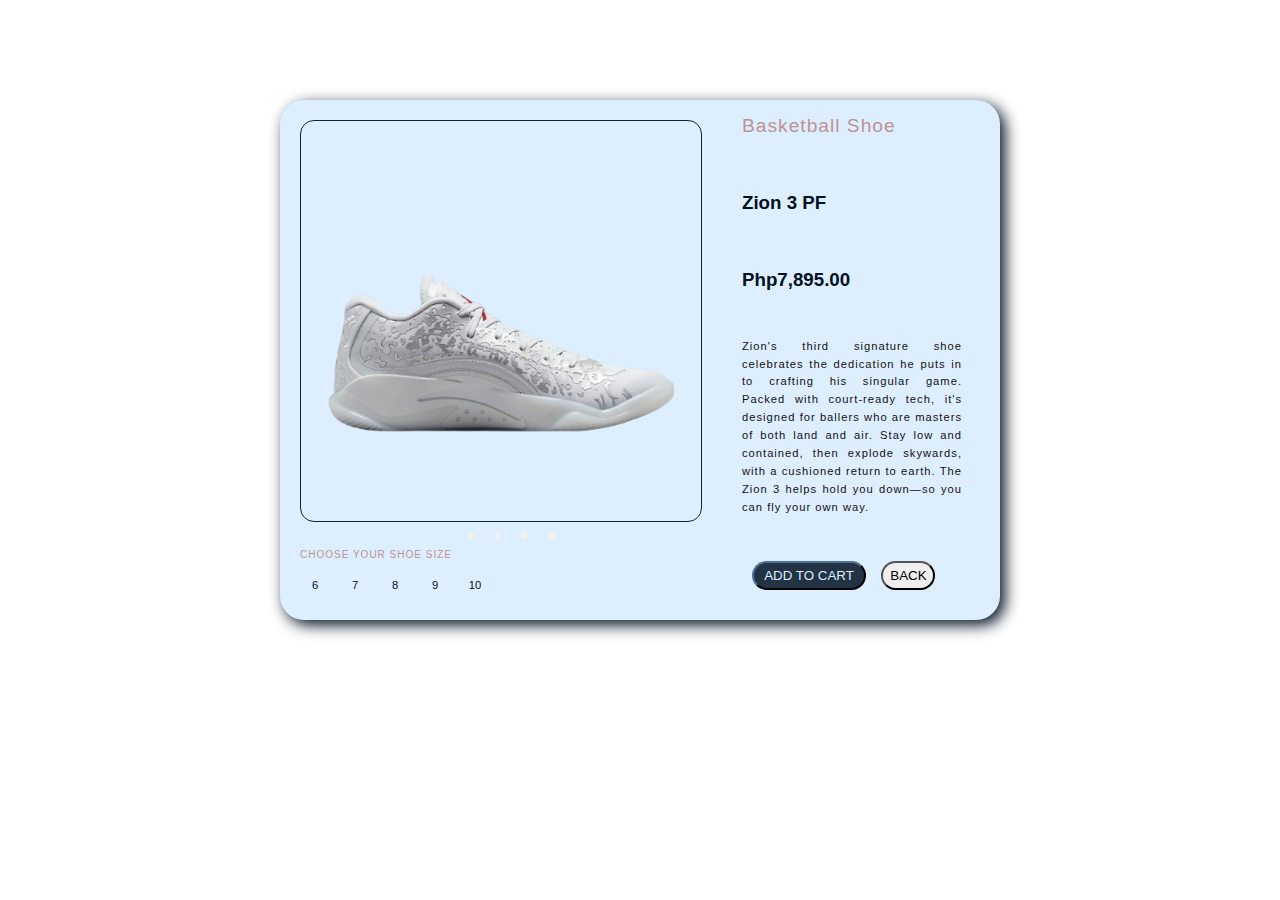
<file: 2.20.html>
<!DOCTYPE html>
<html lang="en">
<head>
     <meta charset="UTF-8">
     <meta name="viewport" content="width=device-width, initial-scale=1.0">
     <title>SHOP</title>
     <link rel="stylesheet" type="text/css" href="lab6.css">
</head>
<body>
<div class="container">
     <div class="image">
          <img alt="thumbnail-gallery" src="picc2.png" class="imahe">
          <div class="slideshow-button">
               <span img alt="slideshow-button" src="pic11.jpg"></span>
               <span img src="pic1.png"></span>
               <span img src="pic1.png"></span>
               <span img src="pic1.png"></span>
          </div>
          <p class="pick">Choose your shoe size</p>
          <div class="sizes">
               <span class="size">6</span>
               <span class="size">7</span>
               <span class="size">8</span>
               <span class="size">9</span>
               <span class="size">10</span>
          </div>
     </div>
     <div class="product">
          <p class="par2">Basketball Shoe</p>
          <h3>Zion 3 PF</h3>
          <h3>Php7,895.00</h3>
          <p class="descriptions">Zion's third signature shoe celebrates the dedication he puts in to crafting his singular game. Packed with court-ready tech, it's designed for ballers who are masters of both land and air. Stay low and contained, then explode skywards, with a cushioned return to earth. The Zion 3 helps hold you down—so you can fly your own way.</p>
          <div class="buttons">
               <button class="add">Add to Cart</button>
               <a href="1.html"><button class="back">Back</button></a>
          </div>
     </div>
</div>
</body>
</html>
</file>
<file: lab6.css>
.header{
    padding: 1px;
    margin: 0px;
    text-align: center;
    font-family: sans-serif;
    border-radius: 15px 15px 0px 0px;
    width: 100%;
    background-color: #14919b;
}
.topnav{
    font-size: 12px;
    overflow:hidden;
    font-family: sans-serif;
    margin: 0px;
    padding: 0px;
    width: 100%;
    display: flex;
    float: left;
    list-style: none;
    background-color: #def;
}
.topnav a{
    float: left;
    display: flex;
    text-align: center;
    padding: 10px 100px;
    text-decoration: none;
    font-family: sans-serif;
    transition: 0.3s ease;
    border-bottom: 5px solid transparent;
    letter-spacing: 1px;
    font-weight: bolder;
    color: #012;
}
.topnav a:hover,
.topnav a:active{
     color: #123;
     border-bottom: 5px solid #123;
     border-top-left-radius: 4px;
     border-top-right-radius: 4px;
}
.body{
    flex-grow:1;
    padding:15px;
}
#outerbox{
    width: 500px;
    height: 500px;
    overflow: hidden;
    flex-direction: column;
    justify-content: center;
    align-items: center;
    border-radius: 10px;
    background-position: center;
    margin: 10px auto;
    box-shadow: 5px 5px 15px;
}
#slidebox{ 
    position: relative;
    display: flex;
    width: 500px;
    height: 500px;
    animation:slider 23s infinite;
}
@keyframes slider {
   2%{
        left:-50px;
   }
   20%{
        left:-600px;
   }
   30%{
        left:-1150px;
   }
   40%{
        left:-1700px;
   }
   50%{
        left:-2250px;
   }
   60%{
        left:-2800px;
   }
   70%{
        left:-3350px;
   }
   80%{
        left:-3900px;
   }
   90%{
        left:-4450px;
   }
   100%{
        left:-5000px;
   }
}
#slidebox img {
    width: 500px;
    height: 500px;
    align-items: center;
    justify-content: center;
    margin-left: 50px;
}
body{
     display: flex;
     flex-direction: column;
     align-items: center;
     justify-content: center;
     margin: 0;
     background: #fff;
     font-family: sans-serif;
     overflow-x: hidden;
     color: #012;
}
.gallery{
     margin: 0;
}
.gallery-container{
     width: 280px;
     height: 280px;
     position: static;
     transform-style: preserve-3d;
     animation: rotate 15s infinite;
}
.gallery-image{
     position: absolute;
     width: 100%;
     height: 100%;
     backface-visibility: hidden;
}
.gallery-image img{
     width: 100%;
     height: 100%;
     object-fit: cover;
}
.gallery-image:nth-child(1){
     transform:rotateY(0deg);
}
.gallery-image:nth-child(2){
     transform:rotateY(90deg);
}
.gallery-image:nth-child(3){
     transform:rotateY(180deg);
}
.gallery-image:nth-child(4){
     transform:rotateY(-90deg);
}
@keyframes rotate{
     0% {transform: rotateY(0deg);}
     20% {transform: rotateY(90deg);}
     25% {transform: rotateY(90deg);}
     45% {transform: rotateY(180deg);}
     50% {transform: rotateY(180deg);}
     70% {transform: rotateY(270deg);}
     75% {transform: rotateY(270deg);}
     95% {transform: rotateY(360deg);}
     100% {transform: rotateY(360deg);}
     }
.gallery-container span{
     position: absolute;
     top: 0;
     left: 0;
     width: 100%;
     height: 100%;
     transform-origin: center;
     transform-style: preserve-3d;
}
.thumbnail-gallery{
     display: flex;
     margin-top: -20px;
     gap: 10px;
     flex-wrap: wrap;
     padding-left: 82px;
     padding-right: 10px;
}
.thumbnail{
     overflow: hidden;
     border-radius: 8px;
     transition: transform 0.3s;
     width: 232px;
     height: 232px;
     background-color: #def;
     margin: 18px;
}
.thumbnail img{
     width: 100%;
     display: block;
}
.thumbnail:hover{
     transform: scale(1.3);
     border: #def solid 3px;
     margin: 15px;
     justify-items: center;
     background-color: #def;
}
.description{
     position: absolute;
     bottom: 0;
     left: 0;
     right: 0;
     background: rgba(0, 0, 0, 7);
     color: #def;
     text-align: center;
     font-family: sans-serif;
     font-size: 20px;
     padding: 1px;
     opacity: 0;
     transition: opacity 0.3s;
     background-color: #123;
}
.thumbnail:hover .description{
     opacity: 20;
     color: white;
     text-align: center;
     background-color: #123;
}

.container{
     display: flex;
     justify-content: center;
     width: 35em;
     background: #def;
     box-shadow: 5px 5px 15px ;
     border-radius: 24px;
     padding: 20px;
     max-width: 700px;
     margin-top: 100px;
     height: 480px;
     width: 680px;
     overflow: hidden;
}
p{
     font-size: 0.6em;
     color: rgba(190, 147, 147, 1.00);
     letter-spacing: 1px;
}
.image{
     display: flex;
     flex-direction: column;
     justify-content: space-between;
     margin: auto;
}
.imahe{
     width: 400px;
     height: 400px;
     border-radius: 14px;
     margin-right: 20px;
     margin-bottom: 10px;
     border: #123 solid 1px;
}
.slideshow-button{
     display: flex;
     justify-content: center;
     gap: 20px;
     color: #123;
}
.slideshow-button span{
     width: 7px;
     height: 7px;
     border-radius: 50%;
     background: rgba(241, 241, 241, 1.00);
     color: #123;
}
.focus {
     background: #123;
}
.pick{
     text-transform: uppercase;
     font-size: 10px;
}
& .sizes{
     display: flex;
     justify-content: flex-start;
     column-gap: 10px;
     flex-wrap: wrap;
     font-family: sans-serif;

     & span {
          width: 24px;
          height: 24px;
          display: flex;
          align-items: center;
          padding: 2px;
          font-size: 0.7em;
     }
}
.size{
     border: none;
     width: 25px;
     height: 25px;
     display: flex;
     flex-wrap: wrap;
     align-items: center;
     justify-content: center;
     padding: 1px;
     font-size: 15px;
     transition: 0.3s ease-in-out, transformm0.3s ease-in-out;
     border-radius: 5px;
     border: 1px #def solid;
}
.size:hover{
     border: 1px #123 solid;
     color: #123;
     transition: all 0.4s ease-in-out;
     border-radius: 5px;
}
.product{
     display: flex;
     flex-direction: column;
     justify-content: space-between;
     margin-left: 20px;
}
#p{
     text-transform: uppercase;
}
.par2{
     font-size: 1.2em;
     color: (--dark);
     margin-top: -5px;
}
.descriptions{
     text-transform: none;
     letter-spacing: 1px;
     margin-bottom: 17px;
     color:rgba(20, 16, 16, 1.00);
     font-size: 0.7em;
     line-height: 1.6em;
     text-align: justify;
     padding-right: 18px;
}
.buttons{
     padding: 10px;
     display: inline-block;
     outline: 0;
     letter-spacing: 1px;
     text-transform: uppercase;
     cursor: pointer;
}
.buttons:hover{
     transition: all 0.4s ease-in-out;
     border-radius: 20px;
}
.add{
     width: 100px;
     font-family: sans-serif;
     text-transform: uppercase;
     box-sizing: content-box;
     color: #def;
     border-radius: 20px;
     background-color: #234;
     border-color: #234;
     padding: 5px;
}
.back{
     width: 40px;
     font-family: sans-serif;
     text-transform: uppercase;
     background-color: def;
     border-radius: 20px;
     box-sizing: content-box;
     padding: 5px;
     margin-left: 10px;
}
 .open-modal{
     padding: 10px 15px;
     background-color: blue;
     color: #def;
     text-align: center;
     border: none;
     cursor: pointer;
     border-radius: 5px;
     text-decoration: none;
     margin-left: auto;
     margin-top: 5px;
     margin-right: 5px;
     font-size: 15px;
 }
 .open-modal:hover{
     background-color: #14919b;
     color: #012;
 }
 .modal{
     display: none;
     position: fixed;
     z-index: 1;
     left: 0;
     top: 0;
     width: 100%;
     height: 100%;
     overflow: auto;
     background-color: rgba(0, 0, 0, 0.4);
     color: #012;
     overflow: hidden;
 }
 .modal-toggle{
     display: none;
 }
 .modal-toggle:checked+.modal{
     display: block;
 }
 .modal-content{
     background-color: #fefefe;
     margin: 20% auto;
     padding: 20px;
     border: 1px solid #888;
     width: 300px;
     height: 300px;
     border-radius: 5px;
     position: relative;
 }
 .close{
     color: #aaa;
     float: right;
     font-size: 28px;
     font-weight: bold;
     cursor: pointer;
 }
 .close:hover{
     color: #123;
 }
 .form{
     display: flex;
     flex-direction: column;
 }
 .label{
     margin: 10px 0 5px;
 }
 input[type="text"],
 input[type="password"]{
     padding: 10px;
     margin-bottom: 15px;
     border: 1px solid #ccc;
     border-radius: 4px;
 }
 input[type="text"],
 input[type="password"]:hover{
     border: 1px solid #ccc;
 }
 button[type="submit"]{
     background-color: blue;
     border: none;
     padding: 10px;
     color: white;
     border-radius: 5px;
     cursor: pointer;
 }
 button[type="submit"]:hover{
     background-color: #14919b;
     color: black;
 }
 button[type="submitt"]{
     color: blue;
     border: none;
     background-color: white;
     font-weight: bolder; 
 }
 button[type="submitt"]:hover{
     color: #14919b;
 }
 .manok{
     color: #123;
     position: relative;
     font-size: 40px;
     padding: 2px;
     margin: 0;
     text-transform: uppercase;
     letter-spacing: 3px;
     mask-repeat: repeat;
 }
 .l{
     color: #123;
     position: absolute;
     font-size: 20px;
     padding: 20px;
     margin: 10px;
     left: 50px;
     top: auto;
     letter-spacing: 2px;
     padding-top: 230px;
 }
 .r{
     color: #123;
     position: absolute;
     font-size: 20px;
     padding: 20px;
     margin: 10px;
     right: 50px;
     top: auto;
     letter-spacing: 2px;
     padding-top: 200px;
 }
 .dropdown{
     float: left;
     overflow: hidden;
     align-items: auto;
 }
 .dropdown .dropbtn{
     font-size: 12px;
     font-weight: bolder; 
     border: none;
     outline: none;
     color: black;
     padding: 10px 17px;
     background-color: #def;
     margin: 0;
 }
 .dropdown:hover .dropbtn{
     background-color: #def;
     color: black;
 }
 .dropdown-content{
     display: none;
     position: absolute;
     background-color: #def;
     color: #123;
     min-width: 160px;
     box-shadow: 0px 8px 16px 0px rgba(0, 0, 0, 2);
     z-index: 1;
 }
 .dropdown-content a{
     float: none;
     color: black;
     padding: 12px 16px;
     text-decoration: none;
     display: block;
     text-align: left;
     padding-bottom: 5px;
 }
 .dropdown-content a:hover{
     background-color: #012;
     color: #fff;
 }
 .dropdown:hover .dropdown-content{
     display: block;
 }
</file>
